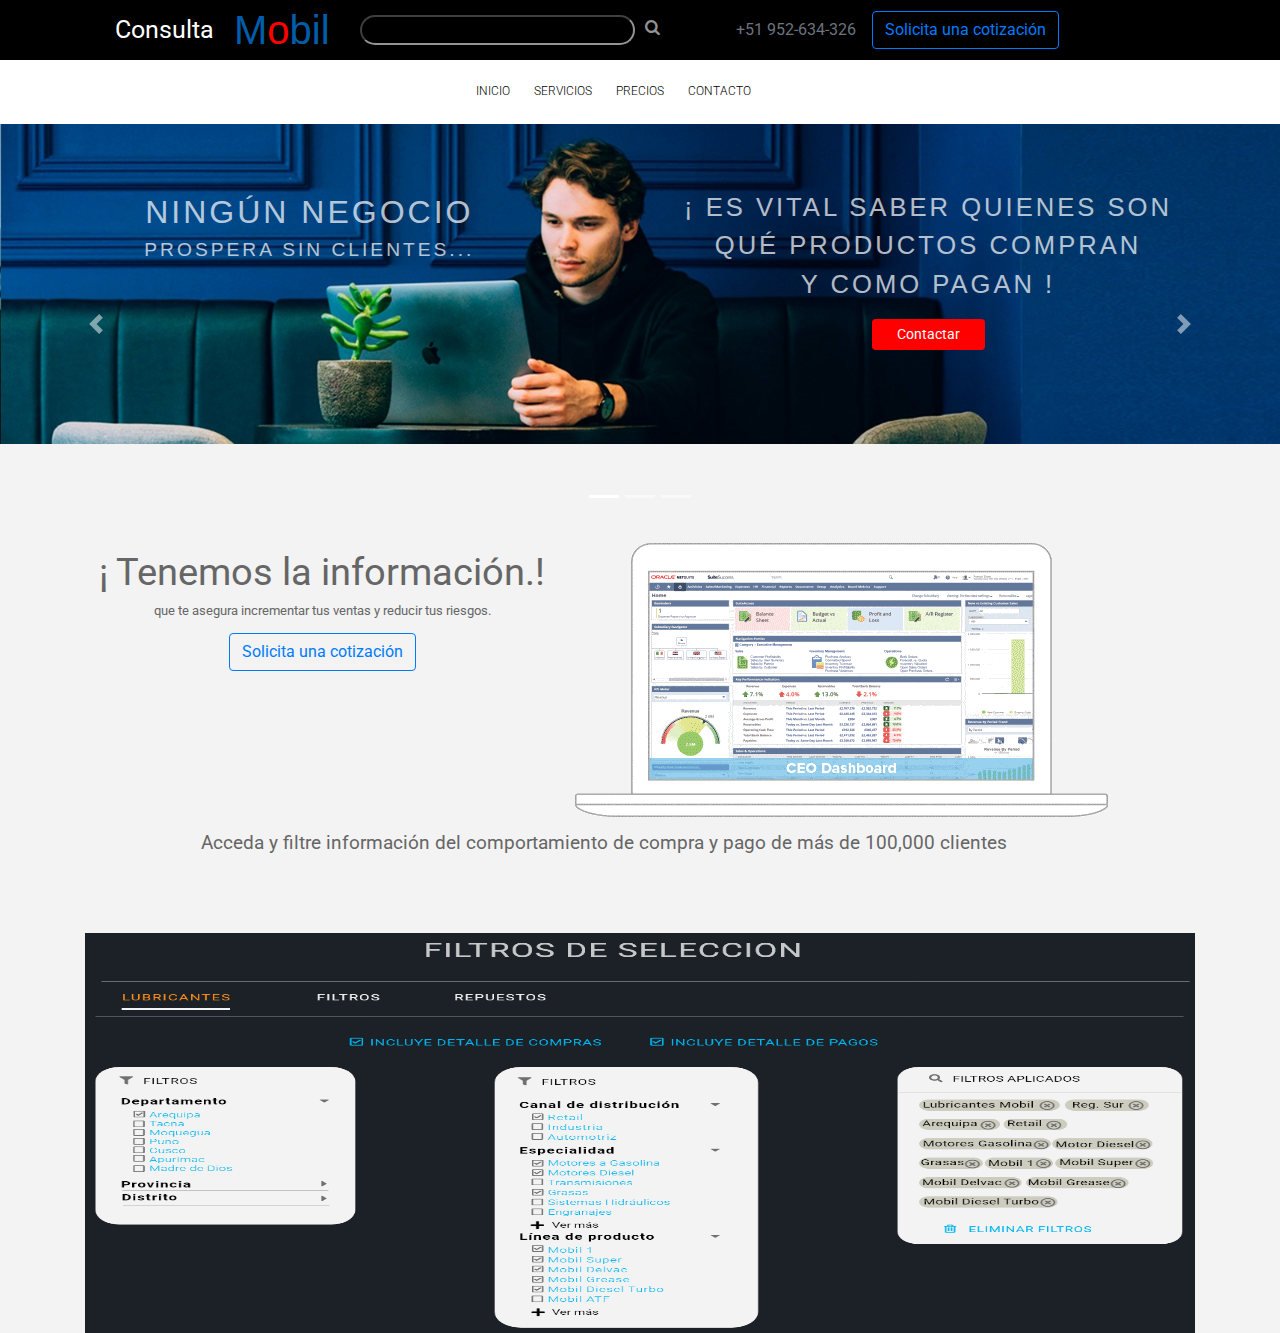
<file: index.html>
<!DOCTYPE html>
<html lang="en">
<head>
	<meta charset="UTF-8">
	<meta name="viewport" content="width=device-width, initial-scale=1.0">
	<title>Consulta Mobil</title>
	<link href="https://fonts.googleapis.com/css?family=Open+Sans:300,400,600,700,800" rel="stylesheet">
	<link href="https://fonts.googleapis.com/css?family=Roboto:100,300,400,500,700,900" rel="stylesheet">
	<link rel="stylesheet" href="css/fontello.css">
	<link rel="stylesheet" href="css/bootstrap.min.css">
	<link rel="stylesheet" href="css/estilos.css">
</head>
<body>
	<!-- HEADER -->
	<header>

		<div class="main">
			<div class="container">		
				<div class="row main">
					<!-- COLUMNA DEL LOGOTIPO -->
					<div class="col-auto logo d-flex align-items-center justify-content-center justify-content-lg-start">
						<span id="consulta" href="index.html" >Consulta</span>
						<span id="mobil" href="index.html" >M<span>o</span>bil</span>
					</div>
					<!-- COLUMNA DE LA BARRA DE BUSQUEDA -->
					<div class="col-auto buscar d-flex align-items-center justify-content-center justify-content-lg-end">
						<form action="" class="form-inline">
							<div class="row no-gutters">
								<div class="col-10">
									<input type="text" name="" id="">
								</div>
								<div class="col-2">
									<button><i class="icon-search"></i></button>
								</div>
							</div>
						</form>
					</div>
					<!-- COLUMNA DEL TELEFONO Y DESCARGA DEL PDF -->
					<div class="col-auto telefono d-flex align-items-center justify-content-center justify-content-lg-start">
						<span class="p-3 text-muted" id="telefono" href="" >+51 952-634-326</span>
						<a href="#" class="btn btn-outline-primary d-block d-sm-inline-block mt-3 mt-sm-0">Solicita una cotización</a>						
					</div>					
				</div>
			</div>
		</div>

		<!-- COLUMNA DEL MENU DE NAVEGACION DERECHO -->

		<div class="row nav">
			<nav class="col-sm-4 col-lg-12 menu_nav d-flex justify-content-center">
				<a href="#" class="c-1 mr-4 d-flex align-items-center">
					<div class="d-flex flex-column text-center">
						<span>INICIO</span>
					</div>
				</a>
				<a href="#" class="c-2 mr-4 d-flex align-items-center">
					<div class="d-flex flex-column text-center">
						<span>SERVICIOS</span>
					</div>
				</a>
				<a href="#" class="c-3 mr-4 d-flex align-items-center">
					<div class="d-flex flex-column text-center">
						<span>PRECIOS</span>
					</div>
				</a>
				<a href="#" class="c-4 mr-4 d-flex align-items-center">
					<div class="d-flex flex-column text-center">
						<span>CONTACTO</span>
					</div>
				</a>
			</nav>
		</div>
	</header>

	<!---------- SLIDER O CAROUSEL ------------>

	<div class="row slider">
		<div class="col-12">
			<div class="carousel slide" id="slider" data-ride="carousel">
				<ol class="carousel-indicators">
					<li data-target="#slider" data-slide-to="0" class="active"></li>
					<li data-target="#slider" data-slide-to="1"></li>
					<li data-target="#slider" data-slide-to="2"></li>
				</ol>
				<div class="carousel-inner">

					<div class="carousel-item active">
						<img src="img/slide1.jpg" alt="Slide #1" class="img-responsive">
						<div class="header-text1 hidden-xs d-flex justify-content-between">
							<div class="col-auto col-lg-6 d-flex flex-column text-center">
								<span id="S1TT1">NINGÚN NEGOCIO</span>
								<span id="S1TT2">PROSPERA SIN CLIENTES...</span>
							</div>
							<div class="col-auto col-lg-6 d-flex flex-column text-center">
								<span id="S1TT3">¡ ES VITAL SABER QUIENES SON </span>
								<span id="S1TT3">QUÉ PRODUCTOS COMPRAN</span>
								<span id="S1TT3">Y COMO PAGAN !</span>
								<div class="">
									<a class="btn btn-clear btn-sm btn-min-block px-4 mt-3" href="contacto.html">Contactar</a>
								</div>								
							</div>
						</div>
					</div>

					<div class="carousel-item">
						<img src="img/slide2.jpg" alt="Slide #2" class="img-responsive">
						<div class="header-text2 hidden-xs d-flex justify-content-center">
							<div class="col-auto col-lg-8 d-flex flex-column">
								<span id="S2TT1">CRECE MÁS ALLÁ QUE ...</span>
								<br>
								<span id="S2TT3">! TÚ COMPETENCIA !</span>
								<div class="col-auto col-lg-4 d-flex align-items-center justify-content-center">
									<a class="btn btn-clear btn-sm btn-min-block ml-5 px-4 mt-3" href="contacto.html">Contactar</a>
								</div>									
							</div>
						</div>						
					</div>

					<div class="carousel-item">
						<img src="img/slide3.jpg" alt="Slide #3" class="img-responsive">
						<div class="header-text3 hidden-xs d-flex justify-content-between">
							<div class="col-auto col-lg-5 d-flex flex-column text-center">
								<span id="S3TT1">...OBTENGA MAYOR CRECIMIENTO</span>
							</div>
							<div class="col-auto col-lg-7 d-flex flex-column text-center">
								<span id="S3TT2">¡COMPITE CON LOS GRANDES!</span>
								<span id="S3TT2">ACCEDE A LA INFORMACION</span>
								<span id="S3TT2">DE TU MAYOR COMPETIDOR</span>
								<div class="col-auto col-lg-10 d-flex flex-column align-items-center text-center">
									<a class="btn btn-clear btn-sm btn-min-block px-4 mt-3" href="contacto.html">Contactar</a>
								</div>
							</div>
						</div>						
					</div>
				</div>

				<a href="#slider" class="carousel-control-prev" data-slide="prev">
					<span class="carousel-control-prev-icon" aria-hidden="true"></span>
					<span class="sr-only">Anterior</span>
				</a>
				<a href="#slider" class="carousel-control-next" data-slide="next">
					<span class="carousel-control-next-icon" aria-hidden="true"></span>
					<span class="sr-only">Siguiente</span>
				</a>
				
			</div>
		</div>
	</div>

	<div class="row jumbo d-flex justify-content-center">
		<div class="col-auto d-flex flex-column align-items-center">		
			<span id="C3TT1">¡ Tenemos la información.!</span>
			<span id="C3TT2">que te asegura incrementar tus ventas y reducir tus riesgos.</span>
			<div class="col-auto d-flex flex-column align-items-center justify-content-center">
				<a class="btn btn-outline-primary d-sm-inline-block" href="#" >Solicita una cotización</a>					
			</div>		
		</div>
		<div class="col-auto">
			<img src="img/Dashboard.gif" class="img-responsive" alt="">
		</div>
		<div class="col-auto d-flex flex-column align-items-center">		
			<span id="C3TT3">Acceda y filtre información del comportamiento de compra y pago de más de 100,000 clientes</span>
		</div>
	</div>

	<div class="container">	
		<div class="row dastboard fluid ">
			<div class="col-lg-12 d-flex text-center">
				<img src="img/Dashboard.png" width="1600" height="400" alt="">
			</div>
		</div>
	</div>

	<script src="js/jquery-3.3.1.min.js"></script>
	<script src="js/popper.min.js"></script>
	<script src="js/bootstrap.min.js"></script>
	<!-- <script src="js/scripts.js"></script> -->
</body>
</html>
</file>
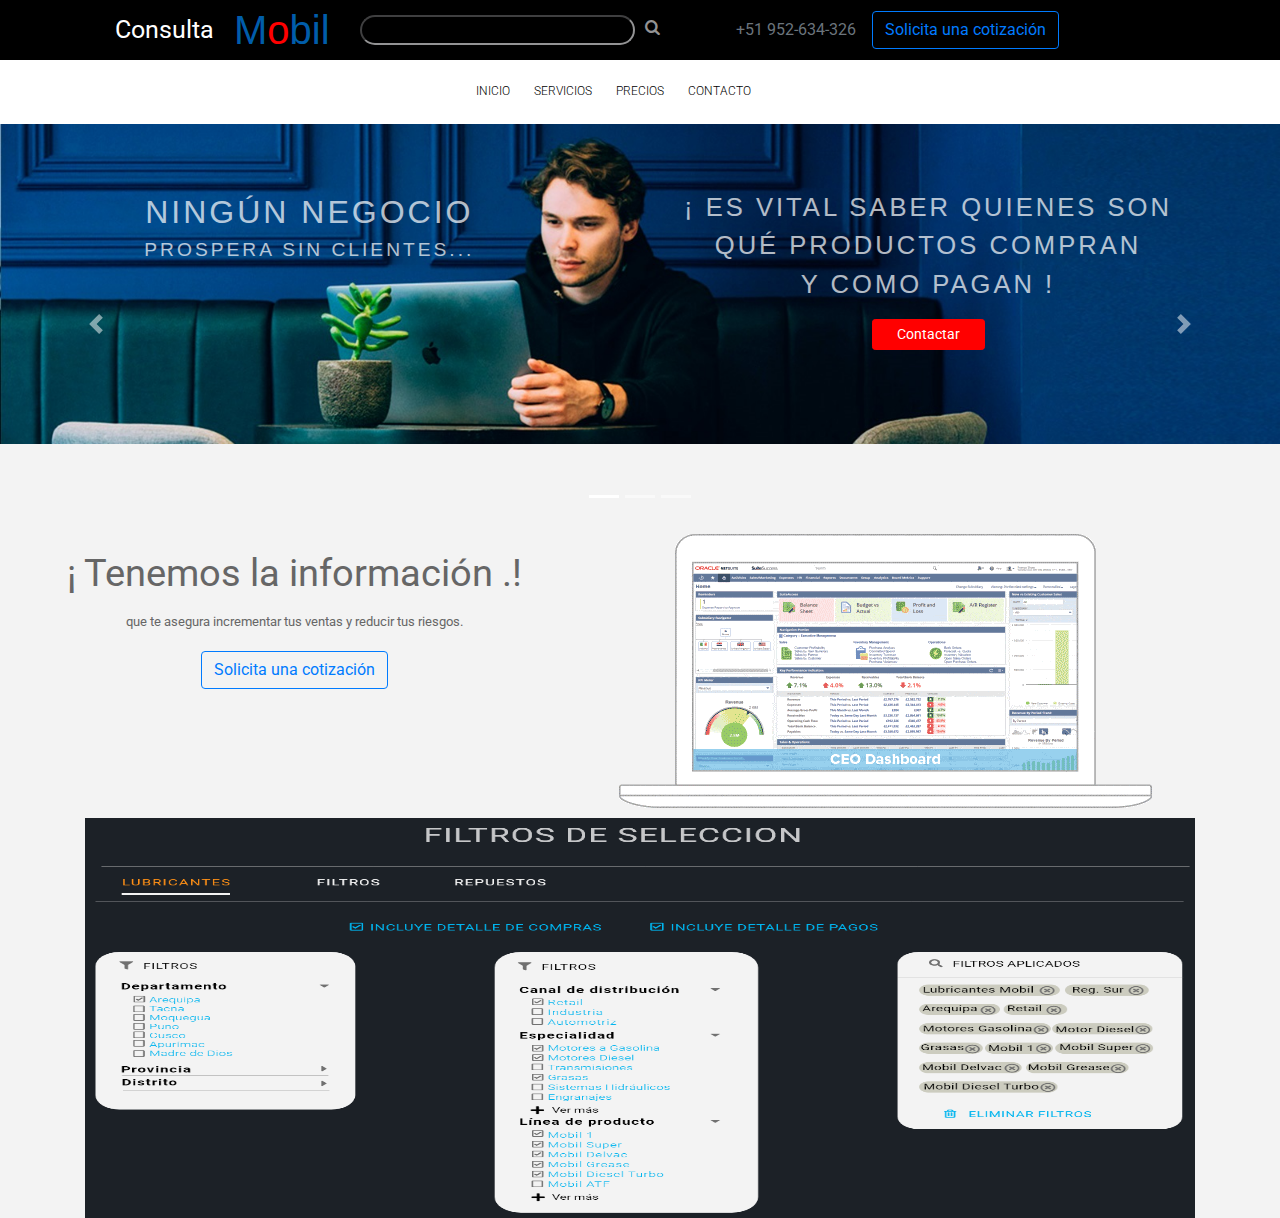
<file: Nueva carpeta/index.html>
<!DOCTYPE html>
<html lang="en">
<head>
	<meta charset="UTF-8">
	<meta name="viewport" content="width=device-width, initial-scale=1.0">
	<title>Consulta Mobil</title>
	<link href="https://fonts.googleapis.com/css?family=Open+Sans:300,400,600,700,800" rel="stylesheet">
	<link href="https://fonts.googleapis.com/css?family=Roboto:100,300,400,500,700,900" rel="stylesheet">
	<link rel="stylesheet" href="css/fontello.css">
	<link rel="stylesheet" href="css/bootstrap.min.css">
	<link rel="stylesheet" href="css/estilos.css">
</head>
<body>
	<!-- HEADER -->
	<header>

		<div class="main">
			<div class="container">		
				<div class="row main">
					<!-- COLUMNA DEL LOGOTIPO -->
					<div class="col-auto logo d-flex align-items-center justify-content-center justify-content-lg-start">
						<span id="consulta" href="index.html" >Consulta</span>
						<span id="mobil" href="index.html" >M<span>o</span>bil</span>
					</div>
					<!-- COLUMNA DE LA BARRA DE BUSQUEDA -->
					<div class="col-auto buscar d-flex align-items-center justify-content-center justify-content-lg-end">
						<form action="" class="form-inline">
							<div class="row no-gutters">
								<div class="col-10">
									<input type="text" name="" id="">
								</div>
								<div class="col-2">
									<button><i class="icon-search"></i></button>
								</div>
							</div>
						</form>
					</div>
					<!-- COLUMNA DEL TELEFONO Y DESCARGA DEL PDF -->
					<div class="col-auto telefono d-flex align-items-center justify-content-center justify-content-lg-start">
						<span class="p-3 text-muted" id="telefono" href="" >+51 952-634-326</span>
						<a href="#" class="btn btn-outline-primary d-block d-sm-inline-block mt-3 mt-sm-0">Solicita una cotización</a>						
					</div>					
				</div>
			</div>
		</div>

		<!-- COLUMNA DEL MENU DE NAVEGACION DERECHO -->

		<div class="row nav">
			<nav class="col-sm-4 col-lg-12 menu_nav d-flex justify-content-center">
				<a href="#" class="c-1 mr-4 d-flex align-items-center">
					<div class="d-flex flex-column text-center">
						<span>INICIO</span>
					</div>
				</a>
				<a href="#" class="c-2 mr-4 d-flex align-items-center">
					<div class="d-flex flex-column text-center">
						<span>SERVICIOS</span>
					</div>
				</a>
				<a href="#" class="c-3 mr-4 d-flex align-items-center">
					<div class="d-flex flex-column text-center">
						<span>PRECIOS</span>
					</div>
				</a>
				<a href="#" class="c-4 mr-4 d-flex align-items-center">
					<div class="d-flex flex-column text-center">
						<span>CONTACTO</span>
					</div>
				</a>
			</nav>
		</div>
	</header>

	<!---------- SLIDER O CAROUSEL ------------>

	<div class="row slider">
		<div class="col-12">
			<div class="carousel slide" id="slider" data-ride="carousel">
				<ol class="carousel-indicators">
					<li data-target="#slider" data-slide-to="0" class="active"></li>
					<li data-target="#slider" data-slide-to="1"></li>
					<li data-target="#slider" data-slide-to="2"></li>
				</ol>
				<div class="carousel-inner">

					<div class="carousel-item active">
						<img src="img/slide1.jpg" alt="Slide #1" class="img-responsive">
						<div class="header-text1 hidden-xs d-flex justify-content-between">
							<div class="col-auto col-lg-6 d-flex flex-column text-center">
								<span id="S1TT1">NINGÚN NEGOCIO</span>
								<span id="S1TT2">PROSPERA SIN CLIENTES...</span>
							</div>
							<div class="col-auto col-lg-6 d-flex flex-column text-center">
								<span id="S1TT3">¡ ES VITAL SABER QUIENES SON </span>
								<span id="S1TT3">QUÉ PRODUCTOS COMPRAN</span>
								<span id="S1TT3">Y COMO PAGAN !</span>
								<div class="">
									<a class="btn btn-clear btn-sm btn-min-block px-4 mt-3" href="contacto.html">Contactar</a>
								</div>								
							</div>
						</div>
					</div>

					<div class="carousel-item">
						<img src="img/slide2.jpg" alt="Slide #2" class="img-responsive">
						<div class="header-text2 hidden-xs d-flex justify-content-center">
							<div class="col-auto col-lg-8 d-flex flex-column">
								<span id="S2TT1">CRECE MÁS ALLÁ QUE ...</span>
								<br>
								<span id="S2TT3">! TÚ COMPETENCIA !</span>
								<div class="col-auto col-lg-4 d-flex align-items-center justify-content-center">
									<a class="btn btn-clear btn-sm btn-min-block ml-5 px-4 mt-3" href="contacto.html">Contactar</a>
								</div>									
							</div>
						</div>						
					</div>

					<div class="carousel-item">
						<img src="img/slide3.jpg" alt="Slide #3" class="img-responsive">
						<div class="header-text3 hidden-xs d-flex justify-content-between">
							<div class="col-auto col-lg-5 d-flex flex-column text-center">
								<span id="S3TT1">...OBTENGA MAYOR CRECIMIENTO</span>
							</div>
							<div class="col-auto col-lg-7 d-flex flex-column text-center">
								<span id="S3TT2">¡COMPITE CON LOS GRANDES!</span>
								<span id="S3TT2">ACCEDE A LA INFORMACION</span>
								<span id="S3TT2">DE TU MAYOR COMPETIDOR</span>
								<div class="col-auto col-lg-10 d-flex flex-column align-items-center text-center">
									<a class="btn btn-clear btn-sm btn-min-block px-4 mt-3" href="contacto.html">Contactar</a>
								</div>
							</div>
						</div>						
					</div>
				</div>

				<a href="#slider" class="carousel-control-prev" data-slide="prev">
					<span class="carousel-control-prev-icon" aria-hidden="true"></span>
					<span class="sr-only">Anterior</span>
				</a>
				<a href="#slider" class="carousel-control-next" data-slide="next">
					<span class="carousel-control-next-icon" aria-hidden="true"></span>
					<span class="sr-only">Siguiente</span>
				</a>
				
			</div>
		</div>
	</div>

	<div class="row jumbo d-flex justify-content-center">
		<div class="col-lg-6 d-flex flex-column align-items-center">		
			<span id="C3TT1">¡ Tenemos la información .!</span>
			<span id="C3TT2">que te asegura incrementar tus ventas y reducir tus riesgos.</span>
			<div class="col-auto d-flex flex-column align-items-center justify-content-center">
				<a class="btn btn-outline-primary d-sm-inline-block" href="#" >Solicita una cotización</a>					
			</div>		
		</div>
		<div class="col-lg-6">
			<img src="img/Dashboard.gif"  class="img-responsive" alt="">
		</div>
		<!-- <div class="col-md-4 d-flex flex-column align-items-center">		
			<span id="C3TT3">Acceda y filtre información del comportamiento de compra y pago de más de 100,000 clientes</span>
		</div> -->
	</div>

	<div class="container">	
		<div class="row dastboard fluid ">
			<div class="col-lg-12 d-flex text-center">
				<img src="img/Dashboard.png" width="1600" height="400" alt="">
			</div>
		</div>
	</div>

	<script src="js/jquery-3.3.1.min.js"></script>
	<script src="js/popper.min.js"></script>
	<script src="js/bootstrap.min.js"></script>
	<!-- <script src="js/scripts.js"></script> -->
</body>
</html>
</file>
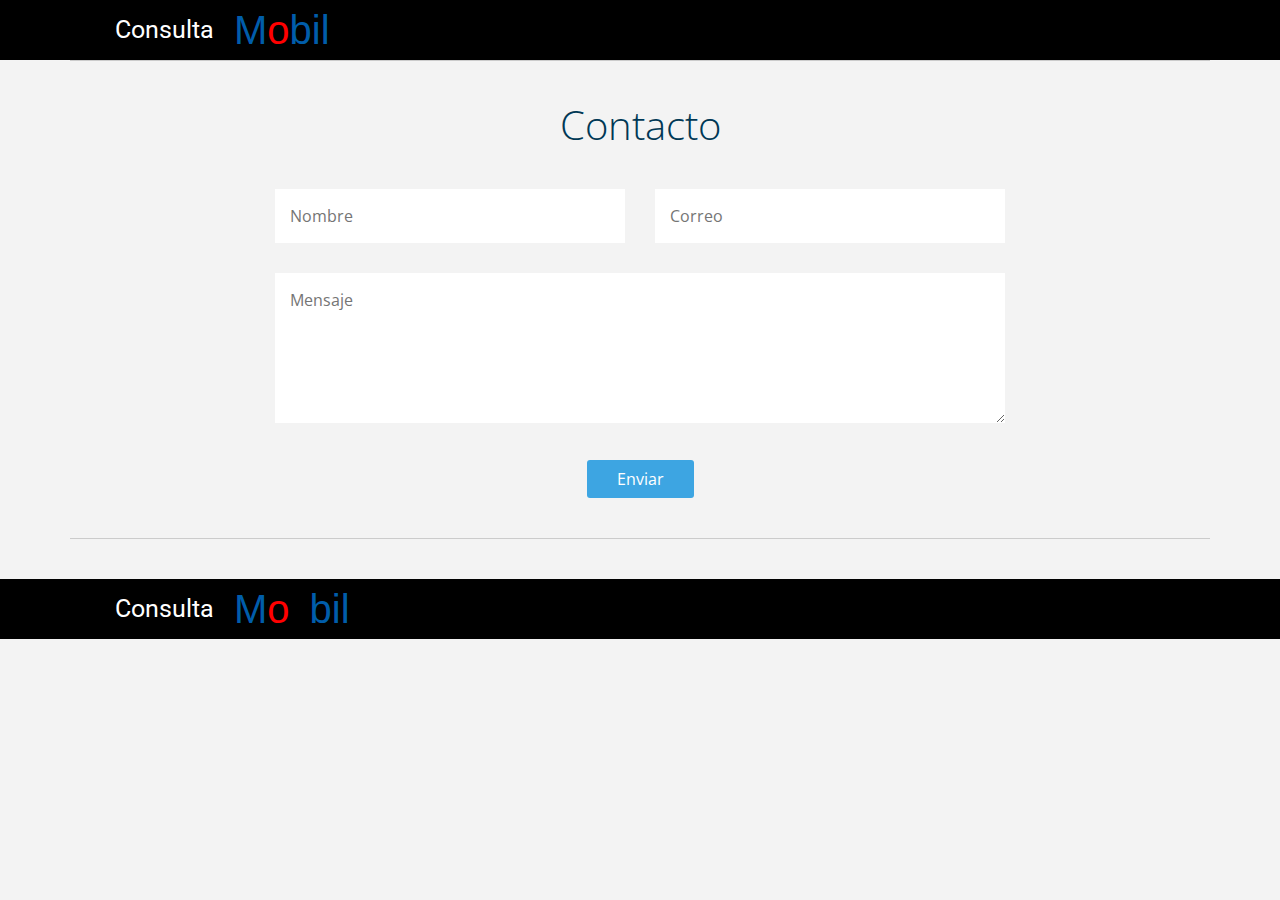
<file: contacto.html>
<!DOCTYPE html>
<html lang="en">
<head>
	<meta charset="UTF-8">
	<meta name="viewport" content="width=device-width, initial-scale=1.0">
	<title>Consulta Mobil</title>
	<link rel="stylesheet" href="css/bootstrap.min.css">
	<link href="https://fonts.googleapis.com/css?family=Open+Sans:300,400,600,700,800" rel="stylesheet">
	<link href="https://fonts.googleapis.com/css?family=Roboto:100,300,400,500,700,900" rel="stylesheet">	
	<link rel="stylesheet" href="css/fontello.css">
	<link rel="stylesheet" href="css/estilos.css">
</head>
<body>
	<!-- HEADER -->
	<header>

		<div class="main">
			<div class="container">		
				<div class="row main">
					<!-- COLUMNA DEL LOGOTIPO -->
					<div class="col-sm-2 col-lg-4 logo d-flex align-items-center justify-content-center justify-content-lg-start">
						<span id="consulta" href="index.html" >Consulta</span>
						<span id="mobil" href="index.html" >M<span>o</span>bil</span>
					</div>
					<!-- COLUMNA DE LA BARRA DE BUSQUEDA -->
				</div>
			</div>
		</div>

	</header>

	<main>
		<div class="container">
			<!-- Seccion de Contacto -->
			<div class="row contacto justify-content-center">
				<div class="col-12 col-lg-8">
					<h2 class="titulo">Contacto</h2>
					<form action="" class="formulario">
						<div class="form-group row">
							<div class="col-12 col-md-6">
								<input type="text" name="" id="" placeholder="Nombre">
							</div>
							<div class="col-12 col-md-6">
								<input type="email" name="" id="" placeholder="Correo">
							</div>
						</div>
						<textarea name="" id="" placeholder="Mensaje"></textarea>
						<div class="form-group d-flex justify-content-center">
							<input type="submit" class="boton" value="Enviar">
						</div>
					</form>
				</div>
			</div>
		</div>
	</main>

	<footer>
		<div class="main">
			<div class="container">		
				<div class="row main">
					<div class="col-sm-2 col-lg-4 logo d-flex align-items-center justify-content-center justify-content-lg-start">
						<span id="consulta" href="index.html" >Consulta</span>
						<span id="mobil" href="index.html" >M<span>o</span>bil</span>
					</div>
				</div>
			</div>
		</div>
	</footer>
			

	<script src="js/jquery-3.3.1.min.js"></script>
	<script src="js/popper.min.js"></script>
	<script src="js/bootstrap.min.js"></script>
</body>
</html>
</file>
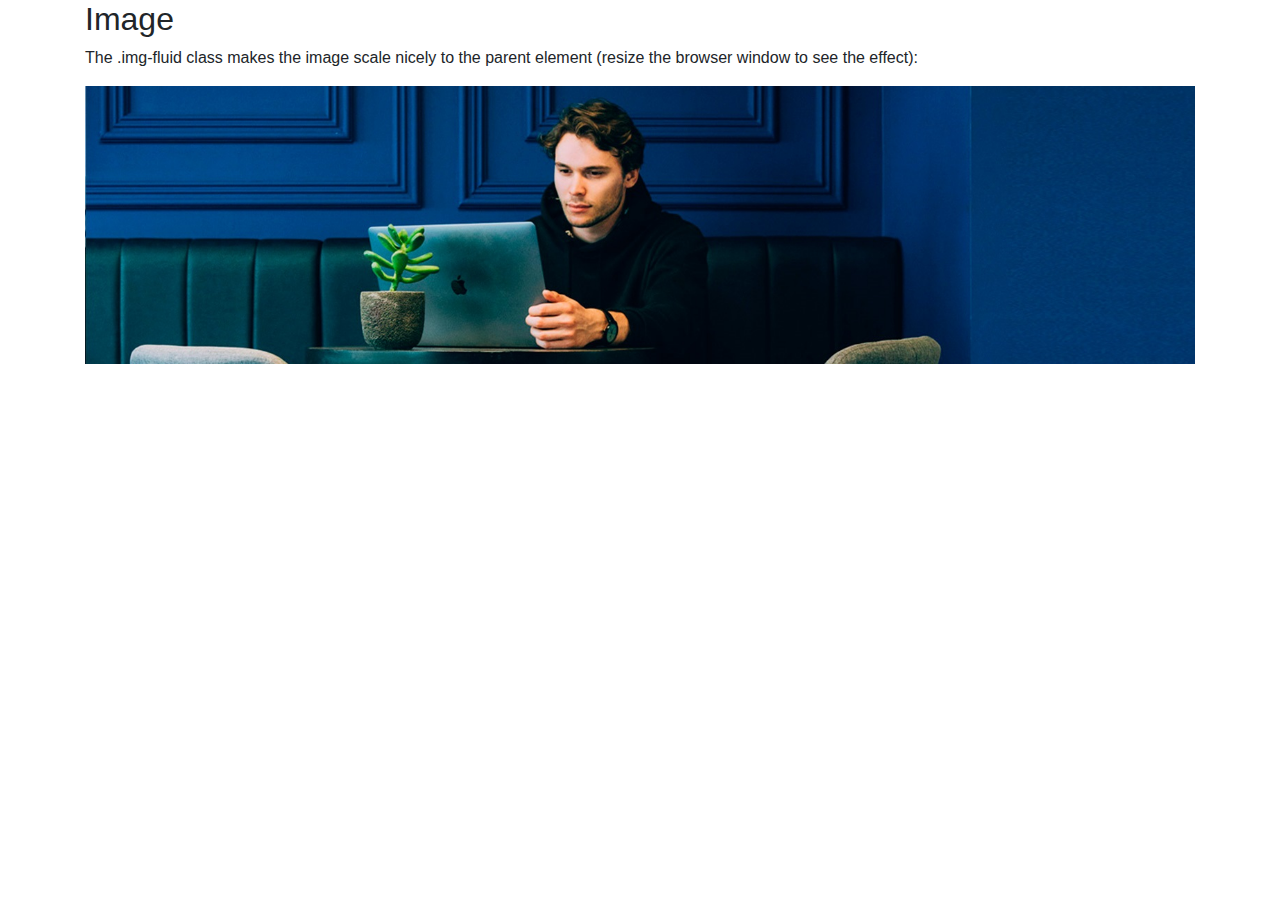
<file: xx.html>
<!DOCTYPE html>
<html lang="en">
<head>
  <title>Bootstrap Example</title>
  <meta charset="utf-8">
  <meta name="viewport" content="width=device-width, initial-scale=1">
  <link rel="stylesheet" href="https://maxcdn.bootstrapcdn.com/bootstrap/4.3.1/css/bootstrap.min.css">
  <script src="https://ajax.googleapis.com/ajax/libs/jquery/3.3.1/jquery.min.js"></script>
  <script src="https://cdnjs.cloudflare.com/ajax/libs/popper.js/1.14.7/umd/popper.min.js"></script>
  <script src="https://maxcdn.bootstrapcdn.com/bootstrap/4.3.1/js/bootstrap.min.js"></script>
</head>
<body>

<div class="container">
  <h2>Image</h2>
  <p>The .img-fluid class makes the image scale nicely to the parent element (resize the browser window to see the effect):</p>
  <img class="img-fluid" src="img/slide1.jpg" alt="Chania" width="1920" height="1080"> 
</div>

</body>
</html>
</file>
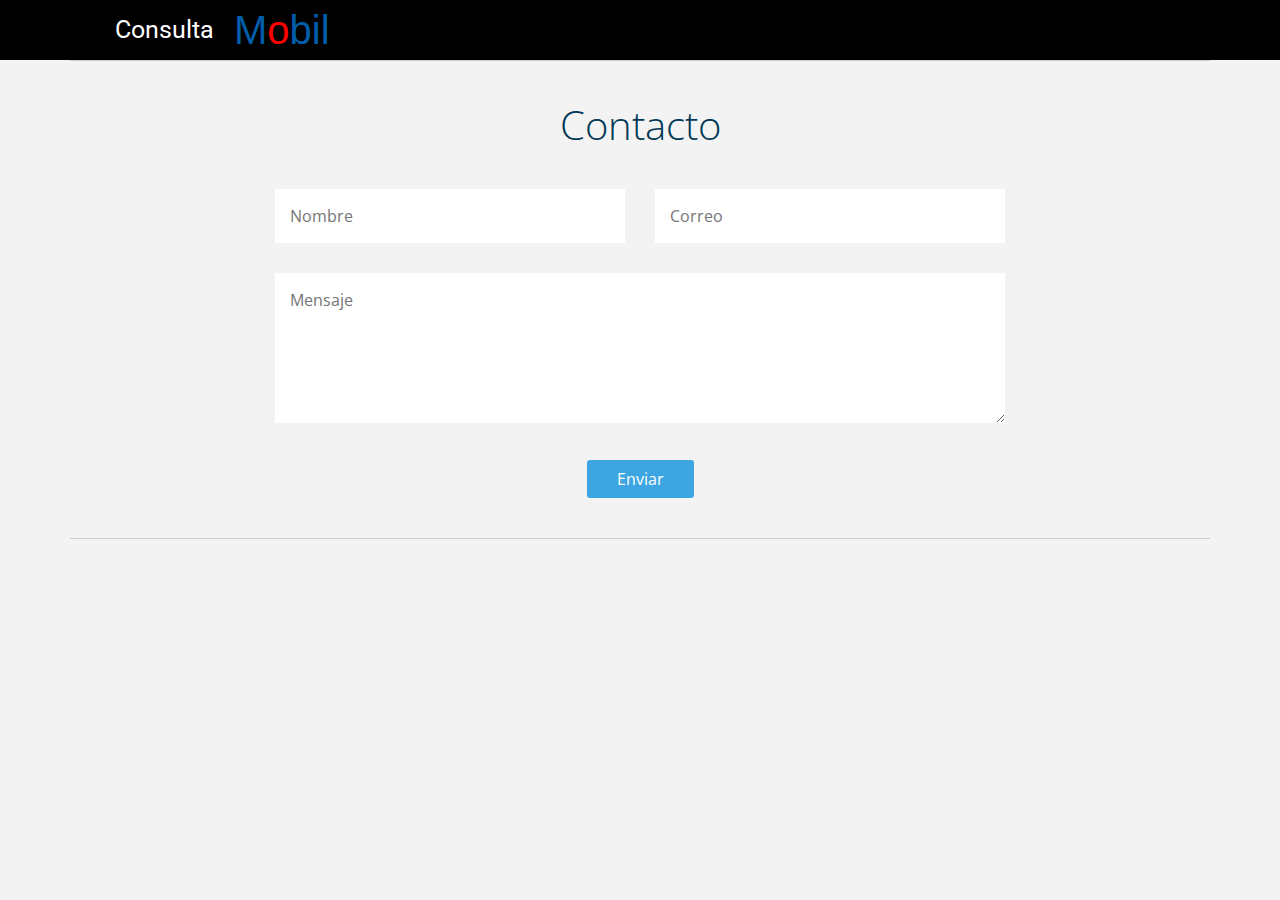
<file: Nueva carpeta/contacto.html>
<!DOCTYPE html>
<html lang="en">
<head>
	<meta charset="UTF-8">
	<meta name="viewport" content="width=device-width, initial-scale=1.0">
	<title>Consulta Mobil</title>
	<link href="https://fonts.googleapis.com/css?family=Open+Sans:300,400,600,700,800" rel="stylesheet">
	<link href="https://fonts.googleapis.com/css?family=Roboto:100,300,400,500,700,900" rel="stylesheet">	
	<link rel="stylesheet" href="css/fontello.css">
	<link rel="stylesheet" href="css/bootstrap.min.css">	
	<link rel="stylesheet" href="css/estilos.css">
</head>
<body>

	<!-- HEADER -->
	<header>

		<div class="main">
			<div class="container">		
				<div class="row main">
					<!-- COLUMNA DEL LOGOTIPO -->
					<div class="col-sm-2 col-lg-4 logo d-flex align-items-center justify-content-center justify-content-lg-start">
						<span id="consulta" href="index.html" >Consulta</span>
						<span id="mobil" href="index.html" >M<span>o</span>bil</span>
					</div>
					<!-- COLUMNA DE LA BARRA DE BUSQUEDA -->
				</div>
			</div>
		</div>

	</header>

	<main>
		<div class="container">
			<!-- Seccion de Contacto -->
			<div class="row contacto justify-content-center">
				<div class="col-12 col-lg-8">
					<h2 class="titulo">Contacto</h2>
					<form action="php/contacto.php" method="POST" class="formulario">
						<div class="form-group row">
							<div class="col-12 col-md-6">
								<input type="text" name="nombre" id="" placeholder="Nombre">
							</div>
							<div class="col-12 col-md-6">
								<input type="email" name="email" id="" placeholder="Correo">
							</div>
						</div>
						<textarea name="mensaje" id="" placeholder="Mensaje"></textarea>
						<div class="form-group d-flex justify-content-center">
							<input type="submit" class="boton" value="Enviar">
						</div>
					</form>
				</div>
			</div>
		</div>
	</main>

	<script src="js/jquery-3.3.1.min.js"></script>
	<script src="js/popper.min.js"></script>
	<script src="js/bootstrap.min.js"></script>
</body>
</html>
</file>
<file: css/fontello.css>
@font-face {
  font-family: 'fontello';
  src: url('../font/fontello.eot?60262936');
  src: url('../font/fontello.eot?60262936#iefix') format('embedded-opentype'),
       url('../font/fontello.woff2?60262936') format('woff2'),
       url('../font/fontello.woff?60262936') format('woff'),
       url('../font/fontello.ttf?60262936') format('truetype'),
       url('../font/fontello.svg?60262936#fontello') format('svg');
  font-weight: normal;
  font-style: normal;
}
/* Chrome hack: SVG is rendered more smooth in Windozze. 100% magic, uncomment if you need it. */
/* Note, that will break hinting! In other OS-es font will be not as sharp as it could be */
/*
@media screen and (-webkit-min-device-pixel-ratio:0) {
  @font-face {
    font-family: 'fontello';
    src: url('../font/fontello.svg?60262936#fontello') format('svg');
  }
}
*/
 
 [class^="icon-"]:before, [class*=" icon-"]:before {
  font-family: "fontello";
  font-style: normal;
  font-weight: normal;
  speak: none;
 
  display: inline-block;
  text-decoration: inherit;
  width: 1em;
  margin-right: .2em;
  text-align: center;
  /* opacity: .8; */
 
  /* For safety - reset parent styles, that can break glyph codes*/
  font-variant: normal;
  text-transform: none;
 
  /* fix buttons height, for twitter bootstrap */
  line-height: 1em;
 
  /* Animation center compensation - margins should be symmetric */
  /* remove if not needed */
  margin-left: .2em;
 
  /* you can be more comfortable with increased icons size */
  /* font-size: 120%; */
 
  /* Font smoothing. That was taken from TWBS */
  -webkit-font-smoothing: antialiased;
  -moz-osx-font-smoothing: grayscale;
 
  /* Uncomment for 3D effect */
  /* text-shadow: 1px 1px 1px rgba(127, 127, 127, 0.3); */
}
 
.icon-search:before { content: '\e800'; } /* '' */
.icon-plus:before { content: '\e801'; } /* '' */
.icon-trash-empty:before { content: '\e802'; } /* '' */
.icon-right-open-big:before { content: '\e803'; } /* '' */
.icon-left-open-big:before { content: '\e804'; } /* '' */
.icon-right-open:before { content: '\e805'; } /* '' */
.icon-left-open:before { content: '\e806'; } /* '' */
.icon-left-open-2:before { content: '\e807'; } /* '' */
.icon-right-open-2:before { content: '\e808'; } /* '' */
.icon-check:before { content: '\e809'; } /* '' */
.icon-users:before { content: '\e80a'; } /* '' */
.icon-basket:before { content: '\e80b'; } /* '' */
.icon-money-1:before { content: '\e80c'; } /* '' */
.icon-filter-1:before { content: '\e80d'; } /* '' */
.icon-trash:before { content: '\e80e'; } /* '' */
.icon-plus-1:before { content: '\e80f'; } /* '' */
.icon-video:before { content: '\e810'; } /* '' */
.icon-plus-2:before { content: '\e811'; } /* '' */
.icon-plus-3:before { content: '\e812'; } /* '' */
.icon-basket-1:before { content: '\e813'; } /* '' */
.icon-credit-card:before { content: '\e814'; } /* '' */
.icon-credit-card-1:before { content: '\e815'; } /* '' */
.icon-town-hall:before { content: '\e83c'; } /* '' */
.icon-right-open-1:before { content: '\f006'; } /* '' */
.icon-left-open-1:before { content: '\f007'; } /* '' */
.icon-menu:before { content: '\f008'; } /* '' */
.icon-check-empty:before { content: '\f096'; } /* '' */
.icon-filter:before { content: '\f0b0'; } /* '' */
.icon-money:before { content: '\f0d6'; } /* '' */
.icon-ok-squared:before { content: '\f14a'; } /* '' */
.icon-dollar:before { content: '\f155'; } /* '' */
.icon-bank:before { content: '\f19c'; } /* '' */
.icon-paper-plane:before { content: '\f1d8'; } /* '' */
.icon-paper-plane-empty:before { content: '\f1d9'; } /* '' */
.icon-cc-visa:before { content: '\f1f0'; } /* '' */
.icon-handshake-o:before { content: '\f2b5'; } /* '' */
</file>
<file: css/estilos.css>
body {
	background: #F3F3F3;
	font-family: 'Roboto', sans-serif;	
}
header {
	background: #F3F3F3;
	margin-bottom : 0;
}
header .main {
	overflow: hidden;
	background: #000000;
	margin: 0;
	margin-bottom : 0;
}

/* --- LOGO --- */
header .logo #consulta,
header .logo #mobil,
header .logo #mobil span {
	cursor: pointer;	
}
header .logo #consulta{
	margin-left: 15px;
	font-family: 'Roboto', sans-serif;
	font-size: 25px;
    color: #FFFFFF;
	padding-right: 20px;
}
header .logo #mobil{
	font-family: Arial, Helvetica, sans-serif;
	color: #005DAA;
	font-size: 40px;
}
header .logo #mobil span{
	font-family: Arial, Helvetica, sans-serif;	
	font-size: 40px;
    color:red;
}

/* --- BUSCAR --- */
header .buscar form input[type="text"] {
	width: 100%;
	font-family: Arial, Helvetica, sans-serif;	
	display: inline-block;	
	background: #000000;
	border-color: #939394;
	font-size: 22px;
	height: 30px;
	border-radius: 21px 21px 21px 21px;
	color: #6d6d6d;
}
header .buscar form button {
	background: #000000;
	color: #939394;
	border: none;
}
header .buscar form button:hover {
	background: #000000;
	color: #FFFFFF;
}

/* --- MENU NAV --- */
header .nav {
	font-family: 'Roboto', sans-serif;	
    font-size: 0.9vw;
    font-weight: 300;
    color: #666666;
    overflow-x: hidden;	
	background: #FFFFFF;
	height: 64px;
	margin: 0;
	padding-right: 30px;
}
header .nav a {
	color: #000000;
	text-decoration: none;
}
header .nav span:hover{
	color: #00B5EF;	
}

/* --- SLIDER --- */
.carousel-inner img {
    width: 100%;
}
.carousel-inner{
 	height: 400px;
}
.header-text1, 
.header-text2,
.header-text3 {
	position: absolute;
	font-family: 'Roboto Black', sans-serif;	
    top: 20%;
    width: 96.66666666666666%;
	color: #FFFFFF;
}
.header-text1 #S1TT1 {
	left: 1.8%;
	letter-spacing: 3px;
	font-size: 2.5vw;
	opacity: 0.7;
}
.header-text1 #S1TT2 {
	left: 1.8%;
	letter-spacing: 3px;
	font-size: 1.5vw;
	opacity: 0.7;
}
.header-text1 #S1TT3 {
	left: 1.8%;
	letter-spacing: 3px;
	font-size: 2.0vw;
	opacity: 0.7;
}
.header-text2 #S2TT1 {
	left: 1.8%;
	letter-spacing: 3px;
	font-size: 2vw;
}
.header-text2 #S2TT2 {
	left: 1.8%;
	letter-spacing: 3px;
	font-size: 1.5vw;
}
.header-text2 #S2TT3 {
	left: 1.8%;
	letter-spacing: 3px;
	font-size: 2vw;
}
.header-text3 #S3TT1 {
	/* margin-top: 0.5%; */
	margin-left: 50%;
	letter-spacing: 3px;
	font-size: 1.2vw;
	opacity: 0.9;
}
.header-text3 #S3TT2 {
	/* margin-top: 0.5%; */
	margin-right: 20.5%;
	letter-spacing: 3px;
	font-size: 2.0vw;
	opacity: 0.7;
	line-height: 1.7;
}
.main-text {
    color: red;
	position: absolute;
	margin-left: 1.5%;
    top: 50%;
    width: 96.6667%;
}
.btn-clear{
	font-family: 'Roboto', sans-serif;	
    color: #FFFFFF;
    background-color:  red;
    border-color: red;
}
.btn-clear:hover{
    color: #FFFFFF;
    background-color: transparent;
}

/* -----SECCION DESPUES DEL SLIDER ----- */
.jumbo {
	font-family: 'Roboto', sans-serif;
	margin-top: 1.5%;
    margin-bottom: 4%;	
	border: none;
	background: #F3F3F3;
	color: #666666;	
    width: 96.6667%;	
}
.jumbo #C3TT1 {
	font-size: 3vw;
}
.jumbo #C3TT2 {
    margin-bottom: 3%;	
	font-size: 1.0vw;
}
.jumbo #C3TT3 {
	font-family: 'Roboto', sans-serif;	
	margin-top: 1.5%;	
    margin-bottom: 3%;	
	font-size: 1.5vw;
}
.jumbo .a {
    margin-bottom: 1%;	
	font-size: 2.0vw;
}

/* -----SECCION DEL DASTBOARD ----- */
/* .dastboard {
	font-family: 'Roboto', sans-serif;
	margin-top: 1.5%;
    margin-bottom: 4%;	
	border: none;
	background: #F3F3F3;
	color: #666666;	
    width: 96.6667%;	
} */


/* --- CONTACTO --- */
.contacto {
	padding: 40px 0;
	border-top: 1px solid #cbcbcb;
	border-bottom: 1px solid #cbcbcb;
	margin-bottom: 40px;
}

.contacto .titulo {
	color: #003855;
	font-family: 'Open Sans', sans-serif;
	font-weight: 300;
	font-size: 40px;
	margin-bottom: 40px;
	text-align: center;
}

.contacto .form-group {
	margin-bottom: 0;
}

.formulario input[type="text"],
.formulario input[type="email"],
.formulario textarea {
	padding: 15px;
	border: none;
	width: 100%;
	font-family: 'Open Sans', sans-serif;
	margin-bottom: 30px;
}

.formulario textarea {
	height: 150px;
	min-height: 150px;
	max-height: 250px;
}

.formulario .boton {
	background: #3da5e2;
	border: none;
	padding: 7px 30px;
	color: #fff;
	font-family: 'Open Sans', sans-serif;
	cursor: pointer;
	width: auto;
	border-radius: 3px;
}

.formulario .boton:hover {
	background: #1BA0EF;
}

footer {
	background: #F3F3F3;
	margin-bottom : 0;
}
footer .main {
	overflow: hidden;
	background: #000000;
	margin: 0;
	margin-bottom : 0;
}
/* --- LOGO --- */
footer .logo #consulta,
footer .logo #mobil,
footer .logo #mobil span {
	cursor: pointer;	
	padding-right: 20px;
}
footer .logo #consulta{
	margin-left: 15px;
	font-family: 'Roboto', sans-serif;
	font-size: 25px;
    color: #FFFFFF;
}
footer .logo #mobil{
	font-family: Arial, Helvetica, sans-serif;
	color: #005DAA;
	font-size: 40px;
}
footer .logo #mobil span{
	font-family: Arial, Helvetica, sans-serif;	
	font-size: 40px;
    color:red;
}

/* .header-text h2 span {
	padding: 10px;
}
.header-text h3 span {
	padding: 15px;
} */


/* .carousel-caption {
	position: absolute;
	left: 0;
	right: 0;
	bottom: 0;
	padding: 10px 15px 5px;
	background: rgba(0,0,0,.75);
 } */
/* .main-text{
    position: absolute;
	top: 5%;
    margin-left: 20%;	
    width: 96.66666666666666%;
    color: #FFFFFF;
} */
/* .btn-min-block{
    min-width: 170px;
    line-height: 26px;
}
.btn-clear{
    color: #FFF;
    background-color: transparent;
    border-color: #FFF;
    margin-right: 15px;
}
.btn-clear:hover{
    color: #000;
    background-color: #FFF;
} */

/* .carousel-caption {
	position: absolute;
    right: 1px;
    top: 5%;
    left: 1px;
    z-index: 99;
    padding-top: 20px;
    padding-bottom: 20px;
    color: #fff;
    text-align: center;
} */
/* header .buscar form button {
	width: 100%;
	background: #000000;
	border-color : #FFFFFF;
	border: none;
	font-size: 24px;
	padding: 0 10px;
	height: 25px;
	line-height: 25px;
	border-radius: 0 21px 21px 0;
	cursor: pointer;
	color: #6d6d6d;
	font-family: 'Roboto', sans-serif;	
} */

/* header .buscar form input:hover {
	background: #000000;
	color: #FFFFFF;
} */
</file>
<file: Nueva carpeta/css/fontello.css>
@font-face {
  font-family: 'fontello';
  src: url('../font/fontello.eot?60262936');
  src: url('../font/fontello.eot?60262936#iefix') format('embedded-opentype'),
       url('../font/fontello.woff2?60262936') format('woff2'),
       url('../font/fontello.woff?60262936') format('woff'),
       url('../font/fontello.ttf?60262936') format('truetype'),
       url('../font/fontello.svg?60262936#fontello') format('svg');
  font-weight: normal;
  font-style: normal;
}
/* Chrome hack: SVG is rendered more smooth in Windozze. 100% magic, uncomment if you need it. */
/* Note, that will break hinting! In other OS-es font will be not as sharp as it could be */
/*
@media screen and (-webkit-min-device-pixel-ratio:0) {
  @font-face {
    font-family: 'fontello';
    src: url('../font/fontello.svg?60262936#fontello') format('svg');
  }
}
*/
 
 [class^="icon-"]:before, [class*=" icon-"]:before {
  font-family: "fontello";
  font-style: normal;
  font-weight: normal;
  speak: none;
 
  display: inline-block;
  text-decoration: inherit;
  width: 1em;
  margin-right: .2em;
  text-align: center;
  /* opacity: .8; */
 
  /* For safety - reset parent styles, that can break glyph codes*/
  font-variant: normal;
  text-transform: none;
 
  /* fix buttons height, for twitter bootstrap */
  line-height: 1em;
 
  /* Animation center compensation - margins should be symmetric */
  /* remove if not needed */
  margin-left: .2em;
 
  /* you can be more comfortable with increased icons size */
  /* font-size: 120%; */
 
  /* Font smoothing. That was taken from TWBS */
  -webkit-font-smoothing: antialiased;
  -moz-osx-font-smoothing: grayscale;
 
  /* Uncomment for 3D effect */
  /* text-shadow: 1px 1px 1px rgba(127, 127, 127, 0.3); */
}
 
.icon-search:before { content: '\e800'; } /* '' */
.icon-plus:before { content: '\e801'; } /* '' */
.icon-trash-empty:before { content: '\e802'; } /* '' */
.icon-right-open-big:before { content: '\e803'; } /* '' */
.icon-left-open-big:before { content: '\e804'; } /* '' */
.icon-right-open:before { content: '\e805'; } /* '' */
.icon-left-open:before { content: '\e806'; } /* '' */
.icon-left-open-2:before { content: '\e807'; } /* '' */
.icon-right-open-2:before { content: '\e808'; } /* '' */
.icon-check:before { content: '\e809'; } /* '' */
.icon-users:before { content: '\e80a'; } /* '' */
.icon-basket:before { content: '\e80b'; } /* '' */
.icon-money-1:before { content: '\e80c'; } /* '' */
.icon-filter-1:before { content: '\e80d'; } /* '' */
.icon-trash:before { content: '\e80e'; } /* '' */
.icon-plus-1:before { content: '\e80f'; } /* '' */
.icon-video:before { content: '\e810'; } /* '' */
.icon-plus-2:before { content: '\e811'; } /* '' */
.icon-plus-3:before { content: '\e812'; } /* '' */
.icon-basket-1:before { content: '\e813'; } /* '' */
.icon-credit-card:before { content: '\e814'; } /* '' */
.icon-credit-card-1:before { content: '\e815'; } /* '' */
.icon-town-hall:before { content: '\e83c'; } /* '' */
.icon-right-open-1:before { content: '\f006'; } /* '' */
.icon-left-open-1:before { content: '\f007'; } /* '' */
.icon-menu:before { content: '\f008'; } /* '' */
.icon-check-empty:before { content: '\f096'; } /* '' */
.icon-filter:before { content: '\f0b0'; } /* '' */
.icon-money:before { content: '\f0d6'; } /* '' */
.icon-ok-squared:before { content: '\f14a'; } /* '' */
.icon-dollar:before { content: '\f155'; } /* '' */
.icon-bank:before { content: '\f19c'; } /* '' */
.icon-paper-plane:before { content: '\f1d8'; } /* '' */
.icon-paper-plane-empty:before { content: '\f1d9'; } /* '' */
.icon-cc-visa:before { content: '\f1f0'; } /* '' */
.icon-handshake-o:before { content: '\f2b5'; } /* '' */
</file>
<file: Nueva carpeta/css/estilos.css>
body {
	background: #F3F3F3;
	font-family: 'Roboto', sans-serif;	
}
header {
	background: #F3F3F3;
	margin-bottom : 0;
}
header .main {
	overflow: hidden;
	background: #000000;
	margin: 0;
	margin-bottom : 0;
}

/* --- LOGO --- */
header .logo #consulta,
header .logo #mobil,
header .logo #mobil span {
	cursor: pointer;	
}
header .logo #consulta{
	margin-left: 15px;
	font-family: 'Roboto', sans-serif;
	font-size: 25px;
    color: #FFFFFF;
	padding-right: 20px;
}
header .logo #mobil{
	font-family: Arial, Helvetica, sans-serif;
	color: #005DAA;
	font-size: 40px;
}
header .logo #mobil span{
	font-family: Arial, Helvetica, sans-serif;	
	font-size: 40px;
    color:red;
}

/* --- BUSCAR --- */
header .buscar form input[type="text"] {
	width: 100%;
	font-family: Arial, Helvetica, sans-serif;	
	display: inline-block;	
	background: #000000;
	border-color: #939394;
	font-size: 22px;
	height: 30px;
	border-radius: 21px 21px 21px 21px;
	color: #6d6d6d;
}
header .buscar form button {
	background: #000000;
	color: #939394;
	border: none;
}
header .buscar form button:hover {
	background: #000000;
	color: #FFFFFF;
}

/* --- MENU NAV --- */
header .nav {
	font-family: 'Roboto', sans-serif;	
    font-size: 0.9vw;
    font-weight: 300;
    color: #666666;
    overflow-x: hidden;	
	background: #FFFFFF;
	height: 64px;
	margin: 0;
	padding-right: 30px;
}
header .nav a {
	color: #000000;
	text-decoration: none;
}
header .nav span:hover{
	color: #00B5EF;	
}

/* --- SLIDER --- */
.carousel-inner img {
    width: 100%;
}
.carousel-inner{
 	height: 400px;
}
.header-text1, 
.header-text2,
.header-text3 {
	position: absolute;
	font-family: 'Roboto Black', sans-serif;	
    top: 20%;
    width: 96.66666666666666%;
	color: #FFFFFF;
}
.header-text1 #S1TT1 {
	left: 1.8%;
	letter-spacing: 3px;
	font-size: 2.5vw;
	opacity: 0.7;
}
.header-text1 #S1TT2 {
	left: 1.8%;
	letter-spacing: 3px;
	font-size: 1.5vw;
	opacity: 0.7;
}
.header-text1 #S1TT3 {
	left: 1.8%;
	letter-spacing: 3px;
	font-size: 2.0vw;
	opacity: 0.7;
}
.header-text2 #S2TT1 {
	left: 1.8%;
	letter-spacing: 3px;
	font-size: 2vw;
}
.header-text2 #S2TT2 {
	left: 1.8%;
	letter-spacing: 3px;
	font-size: 1.5vw;
}
.header-text2 #S2TT3 {
	left: 1.8%;
	letter-spacing: 3px;
	font-size: 2vw;
}
.header-text3 #S3TT1 {
	/* margin-top: 0.5%; */
	margin-left: 50%;
	letter-spacing: 3px;
	font-size: 1.2vw;
	opacity: 0.9;
}
.header-text3 #S3TT2 {
	/* margin-top: 0.5%; */
	margin-right: 20.5%;
	letter-spacing: 3px;
	font-size: 2.0vw;
	opacity: 0.7;
	line-height: 1.7;
}
.main-text {
    color: red;
	position: absolute;
	margin-left: 1.5%;
    top: 50%;
    width: 96.6667%;
}
.btn-clear{
	font-family: 'Roboto', sans-serif;	
    color: #FFFFFF;
    background-color:  red;
    border-color: red;
}
.btn-clear:hover{
    color: #FFFFFF;
    background-color: transparent;
}

/* -----SECCION DESPUES DEL SLIDER ----- */
.jumbo {
	font-family: 'Roboto', sans-serif;
	margin-top: 10px;
    margin-bottom: 10px;	
	border: none;
	background: #F3F3F3;
	color: #666666;	
    width: 96.6667%;	
}
.jumbo #C3TT1 {
	margin-top: 10px;	
	font-size: 3vw;
}
.jumbo #C3TT2 {
	margin-top: 10px;
    margin-bottom: 20px;	
	font-size: 1.0vw;
}
.jumbo .img {
	font-family: 'Roboto', sans-serif;	
	margin-top: 20px;	
    margin-bottom: 3px;	
	font-size: 1.5vw;
}
.jumbo .a {
    margin-bottom: 10px;	
	font-size: 2.0vw;
}

/* -----SECCION DEL DASTBOARD ----- */
/* .dastboard {
	font-family: 'Roboto', sans-serif;
	margin-top: 1.5%;
    margin-bottom: 4%;	
	border: none;
	background: #F3F3F3;
	color: #666666;	
    width: 96.6667%;	
} */


/* --- CONTACTO --- */
.contacto {
	padding: 40px 0;
	border-top: 1px solid #cbcbcb;
	border-bottom: 1px solid #cbcbcb;
	margin-bottom: 40px;
}

.contacto .titulo {
	color: #003855;
	font-family: 'Open Sans', sans-serif;
	font-weight: 300;
	font-size: 40px;
	margin-bottom: 40px;
	text-align: center;
}

.contacto .form-group {
	margin-bottom: 0;
}

.formulario input[type="text"],
.formulario input[type="email"],
.formulario textarea {
	padding: 15px;
	border: none;
	width: 100%;
	font-family: 'Open Sans', sans-serif;
	margin-bottom: 30px;
}

.formulario textarea {
	height: 150px;
	min-height: 150px;
	max-height: 250px;
}

.formulario .boton {
	background: #3da5e2;
	border: none;
	padding: 7px 30px;
	color: #fff;
	font-family: 'Open Sans', sans-serif;
	cursor: pointer;
	width: auto;
	border-radius: 3px;
}

.formulario .boton:hover {
	background: #1BA0EF;
}

footer {
	background: #F3F3F3;
	margin-bottom : 0;
}
footer .main {
	overflow: hidden;
	background: #000000;
	margin: 0;
	margin-bottom : 0;
}
/* --- LOGO --- */
footer .logo #consulta,
footer .logo #mobil,
footer .logo #mobil span {
	cursor: pointer;	
	padding-right: 20px;
}
footer .logo #consulta{
	margin-left: 15px;
	font-family: 'Roboto', sans-serif;
	font-size: 25px;
    color: #FFFFFF;
}
footer .logo #mobil{
	font-family: Arial, Helvetica, sans-serif;
	color: #005DAA;
	font-size: 40px;
}
footer .logo #mobil span{
	font-family: Arial, Helvetica, sans-serif;	
	font-size: 40px;
    color:red;
}

/* .header-text h2 span {
	padding: 10px;
}
.header-text h3 span {
	padding: 15px;
} */


/* .carousel-caption {
	position: absolute;
	left: 0;
	right: 0;
	bottom: 0;
	padding: 10px 15px 5px;
	background: rgba(0,0,0,.75);
 } */
/* .main-text{
    position: absolute;
	top: 5%;
    margin-left: 20%;	
    width: 96.66666666666666%;
    color: #FFFFFF;
} */
/* .btn-min-block{
    min-width: 170px;
    line-height: 26px;
}
.btn-clear{
    color: #FFF;
    background-color: transparent;
    border-color: #FFF;
    margin-right: 15px;
}
.btn-clear:hover{
    color: #000;
    background-color: #FFF;
} */

/* .carousel-caption {
	position: absolute;
    right: 1px;
    top: 5%;
    left: 1px;
    z-index: 99;
    padding-top: 20px;
    padding-bottom: 20px;
    color: #fff;
    text-align: center;
} */
/* header .buscar form button {
	width: 100%;
	background: #000000;
	border-color : #FFFFFF;
	border: none;
	font-size: 24px;
	padding: 0 10px;
	height: 25px;
	line-height: 25px;
	border-radius: 0 21px 21px 0;
	cursor: pointer;
	color: #6d6d6d;
	font-family: 'Roboto', sans-serif;	
} */

/* header .buscar form input:hover {
	background: #000000;
	color: #FFFFFF;
} */
</file>
